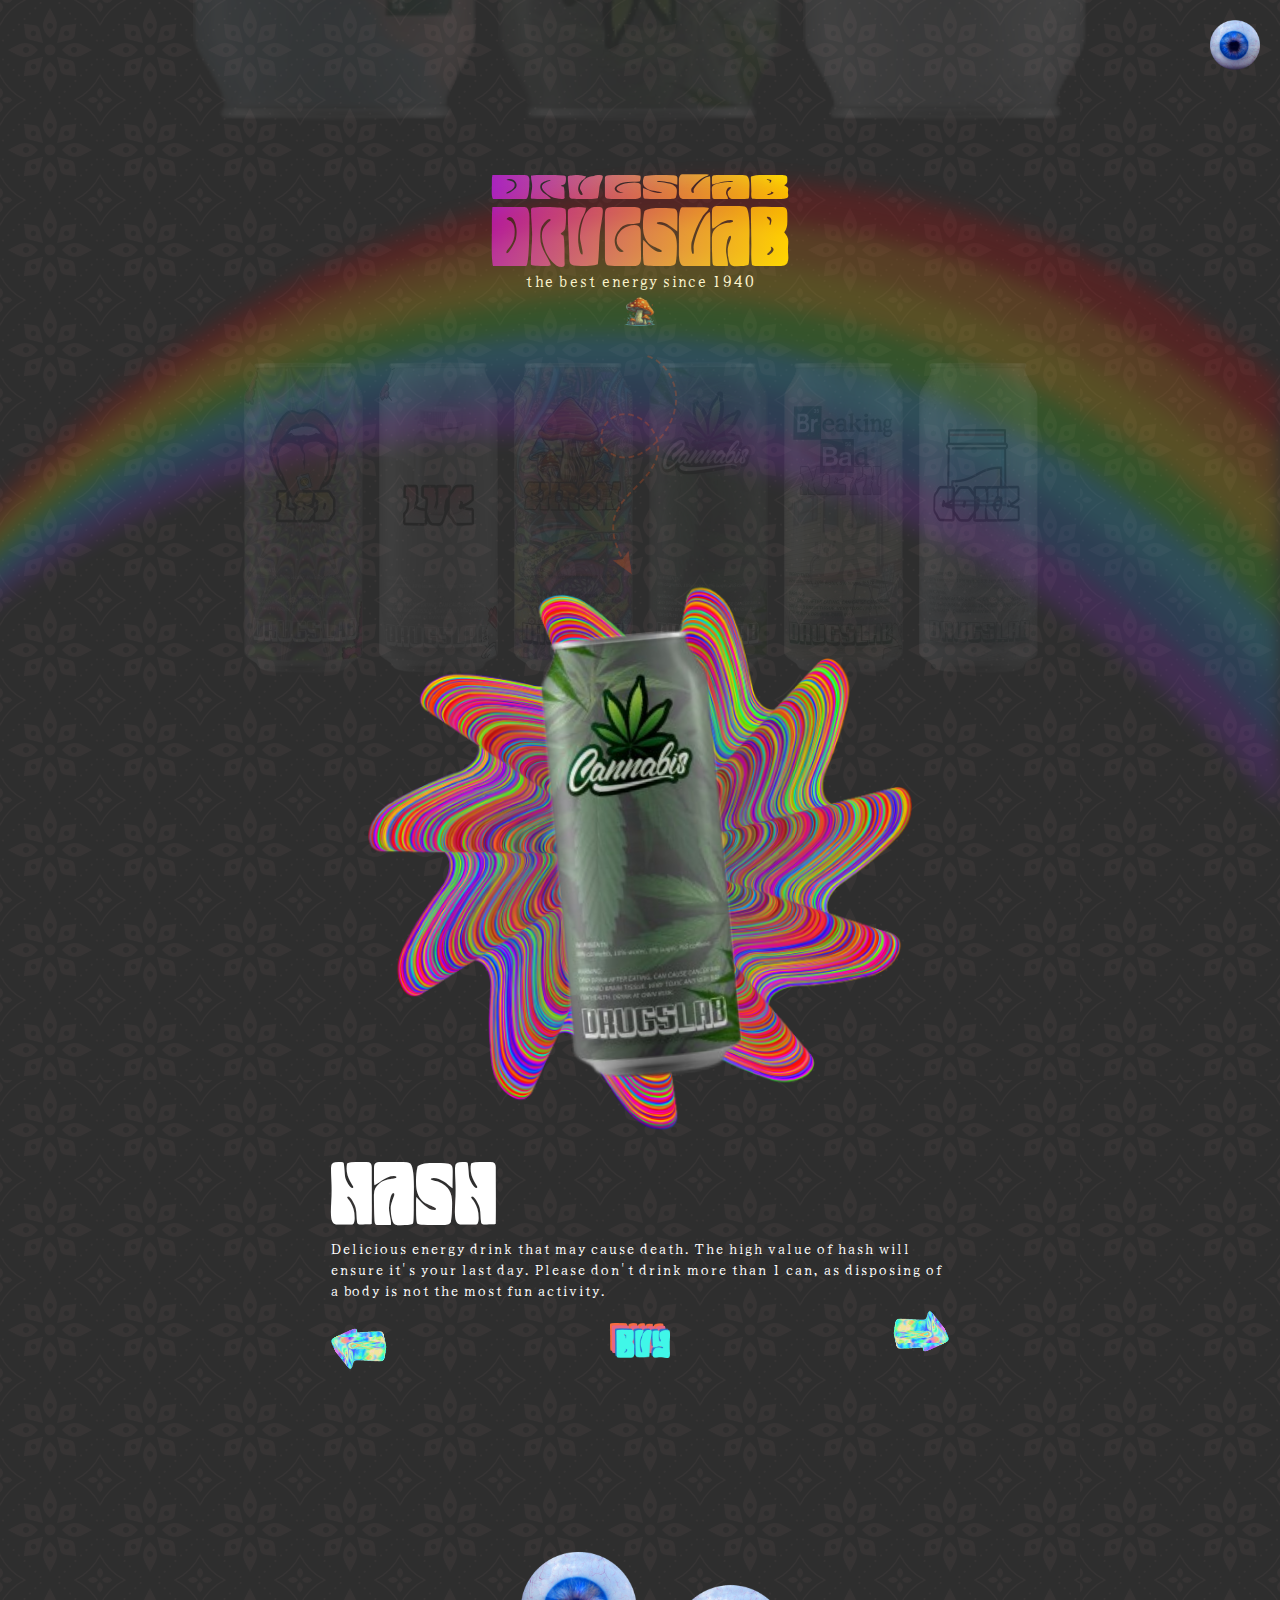
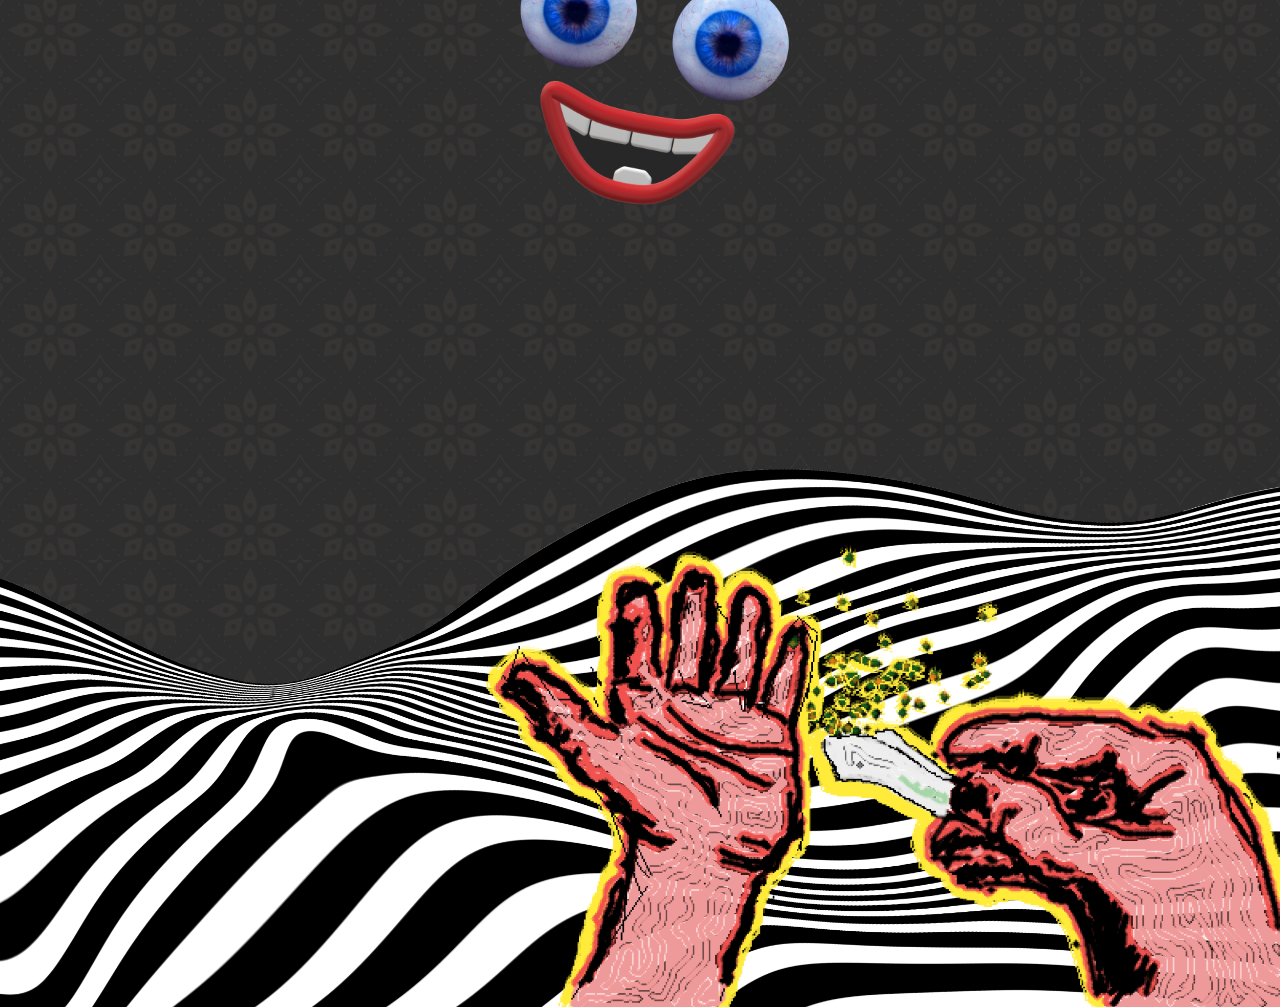
<file: index.html>
<html lang="en">
<head>
    <meta charset="UTF-8">
    <meta name="viewport" content="width=device-width, initial-scale=1.0">
    <title>Drugslab</title>
    <link rel="preconnect" href="https://fonts.googleapis.com">
    <link rel="preconnect" href="https://fonts.gstatic.com" crossorigin>
    <link href="https://fonts.googleapis.com/css2?family=Azeret+Mono:ital,wght@0,100;0,200;0,300;0,400;0,500;0,600;0,800;0,900;1,100;1,200;1,300;1,400;1,500;1,600;1,700;1,800;1,900&family=Yuji+Syuku&display=swap" rel="stylesheet">
    <link rel="stylesheet" href="assets/css/reset.css">
    <link rel="stylesheet" href="assets/css/main.css">
    <link rel="stylesheet" href="assets/css/scaling.css">
    <link rel="stylesheet" href="assets/css/desktop.css">
    <link rel="stylesheet" href="assets/css/hovers.css">
    <link rel="stylesheet" href="assets/css/animations.css">
    <link rel="stylesheet" href="assets/css/loader.css">
    <link rel="stylesheet" href="assets/css/noti.css">
    <script src="assets/js/jquery.js" defer></script>
    <script src="assets/js/session.js" defer></script>
    <script src="assets/js/cans.js" defer></script>
    <script src="assets/js/load.js" defer></script>
    <script src="assets/js/noti.js" defer></script>
    <style>
        body {
            position: relative;
        }
        #loader {
            position: fixed;
            top: 0;
            left: 0;
        }
    </style>
</head>
<body>
    <div id="loader">
        <img src="assets/img/pill.png" alt="loader">
    </div>
    <div id="menu" class="hidden">
        <svg xmlns="http://www.w3.org/2000/svg" xmlns:xlink="http://www.w3.org/1999/xlink" width="100vw" height="100vh" preserveAspectRatio="xMidYMid">
            <defs>
              <pattern id="pid-0.8573284134466832" x="0" y="0" width="158.72" height="158.72" patternUnits="userSpaceOnUse">
                <g transform="scale(0.62)"><defs><g id="pat-0.8403574070413637"><polyline fill-rule="evenodd" clip-rule="evenodd" fill="none" stroke="#373434" stroke-width="7" stroke-linecap="round" stroke-linejoin="round" stroke-miterlimit="10" points=" -3,-2 16.5,15.5 31.5,0.5 63.5,32.5 48.5,47.5 31.5,32.5 -0.5,64.5 16.5,79.5 31.5,64.5 47.5,79.5 95.5,32.5 80.5,15.5 95.5,0.5 127.5,32.5 48.5,111.5 31.5,96.5 -0.5,128.5 16.5,143.5 31.5,127.5 63.5,160.5 80.5,143.5 63.5,128.5 159.5,32.5 144.5,15.5 159.5,0.5 175.5,16.5 192,0 208,16 224,0 256,32 240,48 224,32 207.501,48.501 223.5,64.5 207.5,80.5 176.5,47.5 144.5,80.5 159.5,96.5 175.5,80.5 191.5,96.5 159.5,128.5 127.5,96.5 95.5,127.5 111.5,143.5 127.5,127.5 175.5,176.5 159.5,192.5 127.5,160.5 111.5,176.5 95.5,160.5 63.5,192.5 31.5,160.5 16.5,175.5 31.999,191.483 0,224 16,240 32,225 64,256 80,240 64,224 79.667,208.333 95.5,192.5 111.5,207.5 95.5,224.5 111.5,239.5 127.5,256.5 143.5,240.5 127.5,224.5 143.5,208.5 175.5,240.5 191.5,224.5 175.5,208.5 207.5,176.5 224,160 208,144 191.998,160.998 175.5,144.5 207.5,112.5 240,80 256,96 223.5,128.5 256,160 239.5,176.5 256,192 240,208 224,192 207.5,208.5 223.5,224.5 207.5,240.5 223.5,256.5 240,240 259,259" stroke-dasharray="85.63194580078124 28.54398193359375 85.63194580078124 28.54398193359375 85.63194580078124 28.54398193359375 85.63194580078124 28.54398193359375 85.63194580078124 28.54398193359375 85.63194580078124 28.54398193359375 85.63194580078124 28.54398193359375 85.63194580078124 28.54398193359375 85.63194580078124 28.54398193359375 85.63194580078124 28.54398193359375 85.63194580078124 28.54398193359375 85.63194580078124 28.54398193359375 85.63194580078124 28.54398193359375 85.63194580078124 28.54398193359375 85.63194580078124 28.54398193359375 85.63194580078124 28.54398193359375 85.63194580078124 28.54398193359375 85.63194580078124 28.54398193359375 85.63194580078124 28.54398193359375 85.63194580078124 28.54398193359375 85.63194580078124 28.54398193359375 85.63194580078124 28.54398193359375 85.63194580078124 28.54398193359375 85.63194580078124 28.54398193359375 85.63194580078124 28.54398193359375">
              <animate attributeName="stroke-dashoffset" keyTimes="0;1" values="0;114.175927734375" repeatCount="indefinite" dur="2.5s"></animate>
            </polyline></g></defs><use xlink:href="#pat-0.8403574070413637" x="0" y="0"></use><use xlink:href="#pat-0.8403574070413637" x="-256" y="0"></use><use xlink:href="#pat-0.8403574070413637" x="256" y="0"></use><use xlink:href="#pat-0.8403574070413637" x="0" y="-256"></use><use xlink:href="#pat-0.8403574070413637" x="0" y="256"></use></g>
              </pattern>
            </defs>
            <rect x="0" y="0" width="100vw" height="100vh" fill="url(#pid-0.8573284134466832)"></rect>
            </svg>
        <div class="menu-list">
            <a href="/">home</a>
            <a  href="/cart.html">cart</a>
            <a  href="/test.html">test</a>
        </div>
    </div>
    <nav>
        <div id="nav-cans">
            <div class="nav-can">
                <img src="assets/img/cans/meth.png" alt="meth can">
            </div>
            <div class="nav-can">
                <img src="assets/img/cans/cannabis.png" alt="cannabis can">
            </div>
            <div class="nav-can">
                <img src="assets/img/cans/coke.png" alt="coke can">
            </div>
        </div>
        <a id="hamburger">
            <img src="assets/img/oog.png" alt="hamburger menu">
        </a>
    </nav>


    <main>
       
        <div class="fullWidth">
            <div id="cans-top">
                <img src="assets/img/cans/cans.png" alt="cans">
            </div>
            <div id="cans-bottom">
                <img src="assets/img/cans/cans.png" alt="cans">
            </div>
        </div>


        <div class="main-titles">
            <p id="main-title-secondary">DRUGSLAB</p>
            <h1>DRUGSLAB</h1>
            <p>the best energy since 1940</p>
            <img src="assets/img/mshr.png" alt="mushroom">
            <img id="rainbow" src="assets/img/rainbow.png" alt="rainbow">
        </div>
        <div class="main-cans">
            <div class="main-can">
                <img src="assets/img/cans/lsd.png" alt="meth can">
            </div>
            <div class="main-can">
                <img src="assets/img/cans/luc.png" alt="cannabis can">
            </div>
            <div class="main-can">
                <img src="assets/img/cans/sroom.png" alt="coke can">
            </div>

            <div class="main-can extra one">
                <img src="assets/img/cans/cannabis.png" alt="coke can">
            </div>
            <div class="main-can extra two">
                <img src="assets/img/cans/meth.png" alt="coke can">
            </div>
            <div class="main-can extra three">
                <img src="assets/img/cans/coke.png" alt="coke can">
            </div>
        </div>
        <img id="red-arrow" src="assets/img/red-arrow.png" alt="red-dotted-arrow">
        <div id="item-select">
            <div class="item-display"> 
                <div class="item-prev-desktop">
                    <img src="assets/img/arrow.gif" alt="arrow PREV">
                </div>
                <img class="trippy-wheel" src="assets/img/trippy-color-wheel.png" alt="trippy-wheel">
                <img class="item-display-can" src="assets/img/cans/cannabis.png" alt="can">
            </div>
            <div class="item-display-text">
                <p class="display-name">hash</p>
                <p class="display-description">Delicious energy drink that may cause death. The high value of hash will ensure it's your last day. Please don't drink more than 1 can, as disposing of a body is not the most fun activity.</p> 
                    <a class="item-buy-desktop">
                        <img src="assets/img/BUY.png" alt="buy icon">
                    </a>
            </div>
            <div id="item-select-input">
                <div class="item-next" current-can="0">
                    <img src="assets/img/arrow.gif" alt="arrow NEXT">
                </div>
                <a class="item-buy">
                    <img src="assets/img/BUY.png" alt="buy icon">
                </a>
                <div class="item-prev">
                    <img src="assets/img/arrow.gif" alt="arrow PREV">
                </div>
            </div>
        </div>
        <div id="scary-head">
            <img id="scare" src="assets/img/scary-ass-head.png" alt="scary head">
            <!-- <img id="waterdrop" src="assets/img/waterdrop.png" alt="waterdrop"> -->
        </div>
    </main>


    <footer>
        <img id="hands" src="assets/img/hands.png" alt="hands">
    </footer>
    <script src="assets/js/load.js"></script>
</body>
</html>
</file>
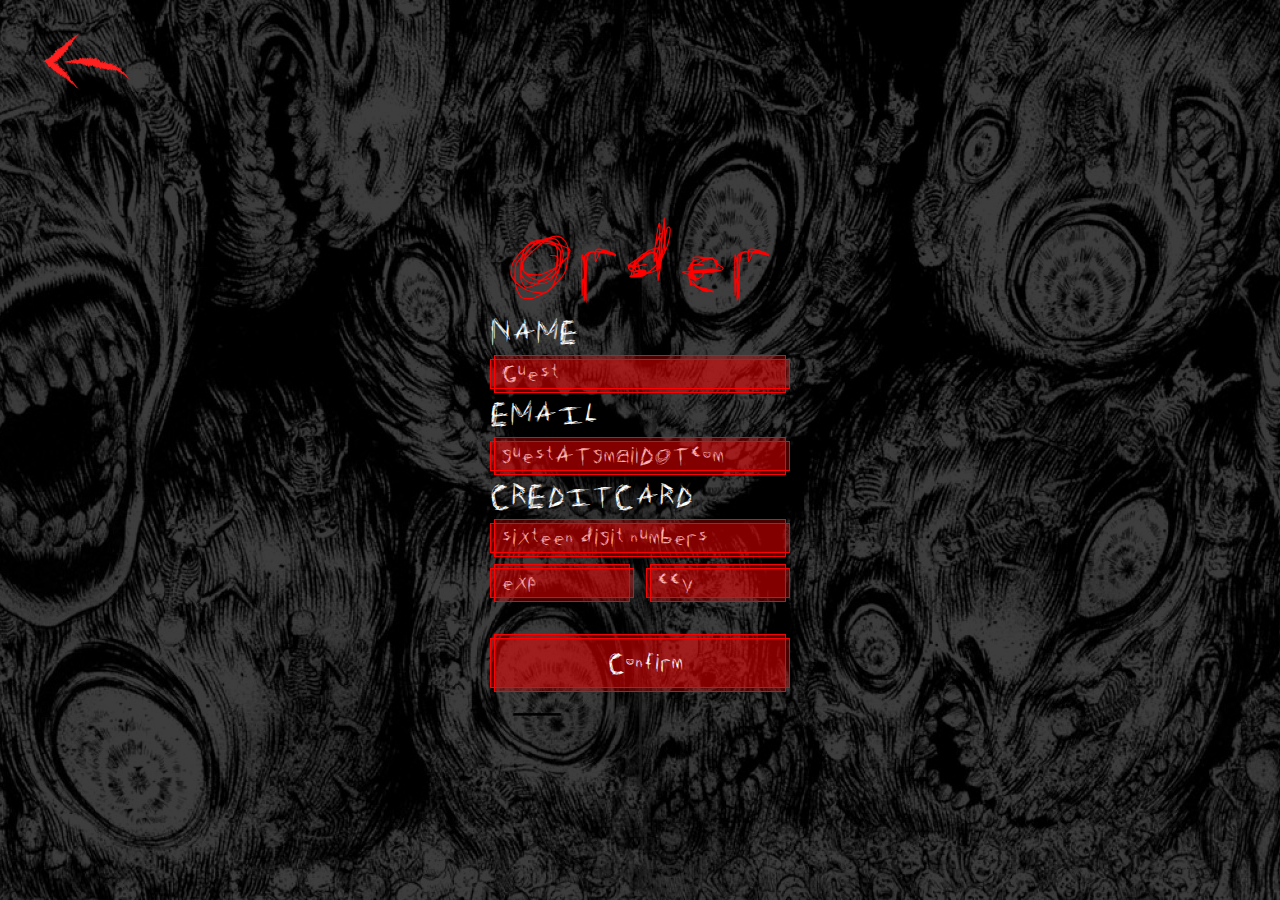
<file: checkout.html>
<html lang="en">
<head>
    <meta charset="UTF-8">
    <meta name="viewport" content="width=device-width, initial-scale=1.0">
    <title>Checkout</title>
    <link rel="stylesheet" href="assets/css/reset.css">
    <link rel="stylesheet" href="assets/css/checkout.css">
    <link rel="stylesheet" href="assets/css/animations.css">
    <link rel="stylesheet" href="assets/css/loader.css">

    <script src="assets/js/jquery.js" defer></script>
    <script src="assets/js/session.js" defer></script>
</head>
<body>
    <div id="loader">
        <img src="assets/img/pill.png" alt="loader">
    </div>
    <div id="container">
        <a href="/cart.html" id="scary-arrow">
            <img src="assets/img/scary-arrow.png" alt="scary arrow">
        </a>
        <h1>Order</h1>
        <form action="/complete.html">
            <label>
                NAME
            
                <input type="text" placeholder="Guest"/>
            </label>
            <label>
                EMAIL
            
                <input type="text" placeholder="guestATgmailDOTcom"/>
            </label>
            <div class="credit-card">
                <label>
                    CREDITCARD
            
                    <input type="text" placeholder="sixteen digit numbers"/>
                </label>
                <div class="credit-card-two">
                    <label class="credit-card-info">

            
                        <input type="text" placeholder="exp"/>
                    </label>
                    <label class="credit-card-info">

            
                        <input type="text" placeholder="ccv"/>
                    </label>
                </div>
            </div>
            <label class="finish">
                <input type="submit" value="Confirm">
            </label>
        </form>
    </div>
    <script src="assets/js/load.js"></script>
</body>
</html>
</file>
<file: assets/css/main.css>
html {
    width: 100vw;
    min-height: 100vh;
    background-color: #2E2E2E;
}
body {
    overflow-x: hidden!important;
    width: 100vw;
    height: auto;
    background-image: url('../img/bg.png');
}
.extra {
    display: none;
}

nav {
    height: 100vh;
    position: relative;
    padding: 20px;
    height: 90px;
    display: flex;
    flex-direction: row;
    justify-content: flex-end;
}
nav a {
    height: 50px;
    z-index: 20;
}
nav a img {
    -webkit-animation:gethigh 20s linear infinite;
    -moz-animation:gethigh 20s linear infinite;
    animation:gethigh 20s linear infinite;

    height: 50px;
    width: 50px;
}
#nav-cans {
    justify-content: center;
    /* z-index: -200; */
    opacity: 10%;
    display: flex;
    flex-direction: row;
    gap: 20px;
    width: 100vw;
    height: auto;

    position: absolute;
    top: -200%;
    left: 0;
}
#nav-cans .nav-can {
    width: 30%;
    height: auto;

}
.nav-can img {
    rotate: 180deg;
    width: 100%;
    /* height: 100%; */
}

h1, 
#main-title-secondary {
    /* -webkit-animation:textGrand 15s linear infinite;
    -moz-animation:textGrand 15s linear infinite;
    animation:textGrand 15s linear infinite; */


    color: white;
    font-weight: 300;
    font-size: 80px;
    font-family: mainFont;

    background: linear-gradient(to right, #A923BF, #FFE500);
    -webkit-background-clip: text;
    -webkit-text-fill-color: transparent;
}
main {
    overflow-x: hidden;
    align-items: center;
    /* padding: 20px; */
    padding-top: 80px;
    height: auto;
    min-height: 100vh;
    width: 100vw;
    display: flex;
    flex-direction: column;
}

.main-titles{
    display: flex;
    justify-content: center;
    align-items: center;
    flex-direction: column;
}
.main-titles p {
    font-size: 16px;
    color: white;
    font-family: "Yuji Syuku", serif;
    font-weight: 400;
    font-style: normal;
}
.main-titles img {
    width: 40px;
    height: 40px;
}

#main-title-secondary {
    margin-bottom: -50px;
    transform: scaleY(0.4);
    transform-origin: 0 0;
}

.main-cans {
    opacity: 10%;
    padding-top: 30px;
    /* position: absolute; */
    width: 100%;
    display: flex;
    flex-direction: row;
    gap: 15px;
}
#red-arrow {
    opacity: 50%;
    position: absolute;
    height: 250px;
    top: 340px;
}
.main-can {

}
#item-select {
    margin-top: -100px;
    gap: 10px;
    flex-direction: column;
    width: 100%;
    height: auto;
    display: flex;
    align-items: center;
    justify-content: center;
}
.item-display{
    position: relative;
    width: 100%;
    height: auto;
    display: flex;
    align-items: center;
    justify-content: center;
}
.trippy-wheel {
    width: 80%;
    -webkit-animation:spin 20s linear infinite;
    -moz-animation:spin 20s linear infinite;
    animation:spin 20s linear infinite;
}

.item-display-can {
    -webkit-animation:canTilt 5s linear infinite;
    -moz-animation:canTilt 5s linear infinite;
    animation:canTilt 5s linear infinite;


    /* transform: translate(50%,-50%);
    left: 50%;
    top: 50%; */
    height: 80%;
    rotate: -5.3deg;
    position: absolute;
}

.item-display-text {
    padding: 0 40px 0 40px;
    gap: 10px;

    text-align: left;
    display: flex;
    align-items: flex-start;
    justify-content: flex-start;
    flex-direction: column;


}

.display-name {
    text-align: left;
    color: white;
    font-weight: 300;
    font-size: 85px;
    font-family: mainFont;
}
.display-description {
    font-size: 15px;
    color: white;
    font-family: "Yuji Syuku", serif;
    font-weight: 400;
    font-style: normal;
}

#item-select-input {
    align-items: center;
    height: fit-content;
    width: 100%;
    padding: 0 40px 0 40px;
    display: flex;
    flex-direction: row;
    justify-content: space-between;
}
#item-select-input .item-next img,
#item-select-input .item-prev img {
    height: 60px;
    width: 60px;

}
#item-select-input .item-next img {
    rotate: 90deg;
}

#item-select-input .item-buy img {
    height: 35px;
}

#item-select-input .item-prev img {
    rotate: -90deg;
}
.item-buy-desktop,
.item-prev-desktop,
.item-next-desktop {
    display: none;
}
#scary-head {
    display: flex;
    align-items: center;
    justify-content: center;

    max-width: 100%;
    width: 100%;
    height: auto;
}
#scary-head #scare {
    position: relative;
    padding: 150px 0 100px 0;
    width: 300px;
}


footer {
    -webkit-animation:slowMove 20s linear infinite;
    -moz-animation:slowMove 20s linear infinite;
    animation:slowMove 20s linear infinite;

    overflow-x: hidden;
    position: relative;
    width: 100vw;
    height: 600px;
    background-image: url('../img/white-lines.png');
    background-size: 1000px 1000px;
    /* background-position: ; */
    background-position-y: -190px;
    background-position-x: -200px;
    background-repeat: no-repeat;
}

#hands {
    position: absolute;
    bottom: 0;
    width: 100%;
}



#rainbow {
    overflow: hidden;
    opacity: 20%;
    filter: blur(10px);

    width: calc(100vw + 50px);
    height: auto;
    position: absolute;
    top: 180px;
    left: -50px;
    /* z-index: -100; */
}
.fullWidth {
    display: none;
}
#menu svg {
    z-index: -20;
    position: absolute;
    top: 0;
    left: 0;
}
#menu {
    position: absolute;
    top: 0;
    left: 0;
    width: 100vw;
    height: 100vh;
    background-color: #2E2E2E;
    /* background-image: url('../img/trippy-bg.png'); */
    /* background-image: url('../img/test.gif'); */
    /* background-size: cover; */
    /* background-repeat: no-repeat; */
    z-index: 10000;
    overflow: hidden;
    display: flex;
    justify-content: center;
    align-items: center;
}
.menu-list {
    display: flex;
    justify-content: center;
    align-items: center;
    flex-direction: column;
    /* gap: 5px; */
}
.menu-list a {
    /* -webkit-text-stroke: 1px;
    -webkit-text-stroke-color: black; */
    color: rgb(255, 255, 255);
    font-weight: 300;
    font-size: 90px;
    font-family: mainFont;
}
.menu-list a:nth-child(1) {
    background: linear-gradient(to right, #A923BF, #FFE500);
    /* background: linear-gradient(to right, #FF0000, #ffffff); */
    -webkit-background-clip: text;
    -webkit-text-fill-color: transparent;
}
.menu-list a:nth-child(2) {
    background: linear-gradient(to right, #FFE500, #e19af3);
    /* background: linear-gradient(to right, #FA00FF, #ffffff); */
    -webkit-background-clip: text;
    -webkit-text-fill-color: transparent;
}
.menu-list a:nth-child(3) {
    background: linear-gradient(to right, #e19af3, #ffffff);
    /* background: linear-gradient(to right, #FAFF00, #ffffff); */
    -webkit-background-clip: text;
    -webkit-text-fill-color: transparent;
}
.hidden {
    display: none!important;
}
</file>
<file: assets/css/scaling.css>
@media only screen and (min-width: 390px) {
    .main-cans {
        width: auto;
    }
}
@media only screen and (min-width: 400px) {
    #nav-cans {
        top: -250%;
    }
}

@media only screen and (min-width: 500px) {
    footer {
        -webkit-animation:slowMoveExtra 20s linear infinite;
        -moz-animation:slowMoveExtra 20s linear infinite;
        animation:slowMoveExtra 20s  linear infinite;
    }
    #nav-cans {
        top: -300%;
    }
    @-moz-keyframes slowMoveExtra { 
        50% {
            background-position-x:-100px;
        }
        100% { 
            background-position-x:-200px;
        } 
    }
    @-webkit-keyframes slowMoveExtra { 
        50% {
            background-position-x:-100px;
        }
        100% { 
            background-position-x:-200px;
        } 
    }
    @keyframes slowMoveExtra { 
        50% {
            background-position-x:-100px;
        }
        100% { 
            background-position-x:-200px;
        } 
    }


}
@media only screen and (min-width: 530px) {
    #nav-cans {
        top: -350%;
    }
}
@media only screen and (min-width: 580px) {
    #nav-cans {
        top: -400%;
    }
}
@media only screen and (min-width: 630px) {
    #nav-cans {
        top: -450%;
    }
}
@media only screen and (min-width: 700px) {
    #nav-cans {
        top: -500%;
    }
    #item-select {
        max-width: 700px;
    }



}
@media only screen and (min-width: 750px) {
}
@media only screen and (min-width: 800px) {
    .extra.one,
    .extra.two {
        display: unset;
    }
    #nav-cans {
        top: -550%;
    }
    footer {
        position: relative;
        -webkit-animation:none;
        -moz-animation:none;
        animation:none;
        background-position-x: 0;
    }
    #nav-cans {
        top: -300%;
    }
    #hands {
        position: absolute;
        bottom: 0;
        right: 0;
        width: 100%;
        max-width: 800px;
    }
}
@media only screen and (min-width: 850px) {
    #nav-cans {
        top: -600%;
    }
}
@media only screen and (min-width: 900px) {
    #scary-head #scare {
        width: 400px;
    }
    #nav-cans {
        top: -650%;
    }
}
@media only screen and (min-width: 950px) {
    footer {
        -webkit-animation:none;
        -moz-animation:none;
        animation:none;
        background-position-x: 0;
        background-size: 100vw;
    }
    .extra.three {
        display: unset;
    }
    #nav-cans {
        
        transform: translate(-50%);
        left: 50%;
        top: -700%;
        max-width: 950px;
    }
}
</file>
<file: assets/css/desktop.css>
@media only screen and (min-width: 1500px) {
    .menu-list a {
        font-size: 130px;
    }
   h1 {
    font-size: 150px;
   }
   #main-title-secondary {
    font-size: 150px;
    margin-bottom: -105px;
    }
    .main-titles p {
        font-size: 25px;
    }
    .main-titles img {
        width: 50px;
        height: 50px;
    }
    nav {

        padding: 60px;
    }
    nav a img {
        height: 70px;
        width: 70px;
    }
    #nav-cans,
    .main-cans {
        display: none;
    }
    #red-arrow {
        opacity: 50%;
        position: absolute;
        height: 500px;
        top: 440px;
        margin-right: 400px;
        rotate: 30deg;
    }
    #rainbow {
        top: 700px;
        left: -50px;
    }
    .main-titles {
        padding-bottom: 650px;
    }
    #item-select {
        gap: 10px;
        flex-direction: row;
        width: 100%;
        height: auto;
        display: flex;
        align-items: center;
        justify-content: center;
    }
    .item-display-text {
        z-index: 20;
        margin-left: -300px;
    }
    .display-name {
        font-size: 150px;
    }
    .display-description {
        font-size: 18px;
        max-width: 500px;
    }
    #item-select-input {
        display: none;
    }
    .item-display {
       max-width: 800px;
    }
    #scary-head #scare {
        padding: 0;
        width: 300px;
        left: 300px;
    }
    .item-buy-desktop,
    .item-prev-desktop,
    .item-next-desktop {
        display: flex;
        position: absolute;
        
    }
    .item-buy,
    .item-prev {
        display: none;

        
    }
    .item-display-text {
        position: relative;
    }
    .item-buy-desktop {
        bottom: -60px;
        left: 40px;
    }
    .item-prev-desktop {
        transform: translate(-50%);
        top: 50%;
        left: 0;
        z-index: 100;
        height: 80px;
        rotate: 90deg;
    }
    #item-select-input {
        width: auto;
        position: relative;
        display: unset!important;
    }
    .item-next {
        position: absolute;
        transform: translate(-50%);
        top: 50%;
        left: -70px;
        z-index: 100;
        height: 80px;
        rotate: -180deg;
    }
    footer {
        -webkit-animation: none;
        -moz-animation: none;
        animation: none;
        overflow-x: hidden;
        position: relative;
        width: 100vw;
        height: 800px;
        background-image: url(../img/white-lines.png);
        background-size: 100vw;
        background-position-y: -190px;
        background-position-x: 0;
        background-repeat: no-repeat;
    }
    /* #hands {
        display: none;
    } */
    #cans-top  {
        width: 50%;
        rotate: 135deg;

        position: absolute;
        left: -150px;
        top: -150px;
    }
    #cans-top img,
    #cans-bottom img {
        width: 100%;
        height: auto;
    }
    #cans-bottom {
        width: 50%;
        rotate: -45deg;

        right: -150px;
        bottom: 150px;
        position: absolute;
    }
    .fullWidth {
        overflow: hidden;
        display: block;
        z-index: 0;
        width: 100vw;
        height: 100vh;
        position: absolute;
        top: 0;
        left: 0;
    }
    #item-select {
        max-width: none;
    }
}
</file>
<file: assets/css/hovers.css>
img[src="assets/img/arrow.gif"]:hover,
img[src="assets/img/oog.png"]:hover,
.item-buy-desktop:hover {
    cursor: pointer;

}

.item-buy-desktop,
.item-buy {
    transition: 200ms
}
.item-buy:hover,
.item-buy-desktop:hover
{
    transform: 
                scale(1.1)
                                        
                                            
}
.item-buy:active,
.item-buy-desktop:active
{
    transform: rotate(5deg)
                scale(1.1)
                                        
                                            
}


img[src="assets/img/arrow.gif"]
{
    transition: 1s
}
img[src="assets/img/oog.png"]
{
    transition: 200ms
}
img[src="assets/img/arrow.gif"]:hover,
img[src="assets/img/oog.png"]:hover
{
    transform: rotate(360deg)
                scale(1.2)
                                        
                                            
}
.menu-list a
{
    transition: 200ms
}
.menu-list a:hover {
    -webkit-text-stroke: white;
    -webkit-text-stroke-width: 1px;
   transform: 
                scale(1.1)
}
</file>
<file: assets/css/animations.css>
@-moz-keyframes spin { 
    100% { -moz-transform: rotate(360deg); } 
}
@-webkit-keyframes spin { 
    100% { -webkit-transform: rotate(360deg); } 
}
@keyframes spin { 
    100% { 
        -webkit-transform: rotate(360deg); 
        transform:rotate(360deg); 
    } 
} 

@-moz-keyframes gethigh { 
    50% {
        filter: hue-rotate(365deg);
    }
    100% { 
        filter: hue-rotate(0);
    } 
}
@-webkit-keyframes gethigh { 
    50% {
        filter: hue-rotate(365deg);
    }
    100% { 
        filter: hue-rotate(0);
    } 
}
@keyframes gethigh { 
    50% {
        filter: hue-rotate(365deg);
    }
    100% { 
        filter: hue-rotate(0);
    } 
}



@-moz-keyframes slowMove { 
    50% {
        background-position-x:-500px;
    }
    100% { 
        background-position-x:-200px;
    } 
}
@-webkit-keyframes slowMove { 
    50% {
        background-position-x:-500px;
    }
    100% { 
        background-position-x:-200px;
    } 
}
@keyframes slowMove { 
    50% {
        background-position-x:-500px;
    }
    100% { 
        background-position-x:-200px;
    } 
}










@-moz-keyframes canTilt { 
    50% {
        scale: 1.1;
        rotate: 5.3deg;
    }
    100% { 
        scale: 1;
        rotate: -5.3deg;
    } 
}
@-webkit-keyframes canTilt { 
    50% {
        scale: 1.1;
        rotate: 5.3deg;
    }
    100% { 
        scale: 1;
        rotate: -5.3deg;
    } 
}
@keyframes canTilt { 
    50% {
        scale: 1.1;
        rotate: 5.3deg;
    }
    100% { 
        scale: 1;
        rotate: -5.3deg;
    } 
}




@-moz-keyframes scalein { 
    50% {
        rotate: 5deg;
    }
    100% { 
        rotate: 0deg;
    } 
}
@-webkit-keyframes scalein { 
    50% {
        rotate: 5deg;
    }
    100% { 
        rotate: 0deg;
    } 
}
@keyframes scalein { 
    50% {
        rotate: 5deg;
    }
    100% { 
        rotate: 0deg;
    } 
}
</file>
<file: assets/css/loader.css>
#loader {
    z-index: 10010;
    overflow: hidden;
    width: 100vw;
    height: 100vh;
    background-color: #2E2E2E;
    display: flex;
    justify-content: center;
    align-items: center;
    position: absolute;
    top: 0;
    left: 0;
}
#loader img {
    animation: spin 1s linear infinite;
    width: 50px;
}
</file>
<file: assets/css/noti.css>
.noti {
    font-size: 19px;
    display: flex;
    align-items: center;
    flex-direction: row;
    justify-content: center;
    gap: 20px;
    z-index: 200;
    position: fixed;
    top: 25px;
    right: 20px;
    background-color: #0E9860;
    width: calc(100% - 40px);
    height: 45px;
    padding: 0 20px 0 20px;
    border-radius: 5px;
    font-family: "Yuji Syuku", serif;
    font-weight: 400;
    font-style: normal;
    color: white;
    box-shadow: rgba(255, 255, 255, 0.1) 0px 10px 10px -10px;
}

@media only screen and (min-width: 1500px) {
    .noti {
        max-width: 400px;
        left: unset;
        right: 20px;
    }

}
</file>
<file: assets/css/checkout.css>
body {
    overflow: hidden;
    width: 100vw;
    height: 100vh;
    
    background-image: url('../img/scary-background.jpg');
    background-position-x: 50%;
    background-repeat: no-repeat;
    display: flex;
    justify-content: center;
    align-items: center;
    position: relative;
}
textarea:focus, input:focus{
    outline: none;
}
body::before {
    content: '';
    top: 0;
    left: 0;
    box-sizing: border-box;
    position: absolute;
    width: 100vw;
    height: 100vh;
    background-color: rgba(0, 0, 0, 0.758);
}
* {
    font-family: horror;
    font-weight: 100;
}

h1 {
    z-index: 100;
    color: red;
    font-size: 100px;
}
label {
    
    color: white;
    font-size: 30px;
}
#container {
    flex-direction: column;
    display: flex;
    justify-content: center;
    align-items: center;
    width: 100%;
    height: 100%;
}
form {
    gap: 10px;
    max-width: 300px;
    width: 100%;
}
form, label {
    display: flex;
    flex-direction: column;
}

input {
    margin-top: 10px;
    z-index: 20;
    padding-left: 10px;
    font-size: 25px;
    color: white;
    height: 30px;
    background-color: rgb(255,0,0,30%);
    border: none;
    border: 1px solid red;
}
label {
    position: relative;
}

label:after {
    background-color: rgb(255,0,0,30%);;
    position: absolute;
    bottom: -4px;
    left: 4px;
    border: 1px solid red;
    width: calc(100% - 8px);
    height: 38px;
    content: '';
    box-sizing: border-box;
}

.credit-card {
    gap: 5px;
    width: 100%;
    display: flex;
    flex-direction: column;
}
.credit-card-info {
    width: 48%;
}
.credit-card-two {
    display: flex;
    flex-direction: row;
    justify-content: space-between;
}

input::placeholder {
    color: rgb(255, 180, 180);
}


input[type=submit] {
    margin-top: 30px;
    position: relative;
    height: 50px;
}

.finish:after {
    background-color: rgb(255,0,0,30%);
    position: absolute;
    bottom: -4px;
    left: 4px;
    border: 1px solid red;
    width: calc(100% - 8px);
    height: 58px;
    content: '';
    box-sizing: border-box;
}

#scary-arrow {
    position: absolute;
    top: 20px;
    left: 20px;
    width: 100px;
}
#scary-arrow img {
    width: 100%;
}


#scary-arrow img
{
    transition: 200ms
}
#scary-arrow img:hover {
   transform: 
   
                scale(1.1)
}


@media only screen and (min-width: 400px) {
    #scary-arrow {
        width: 150px;
    }
}
</file>
